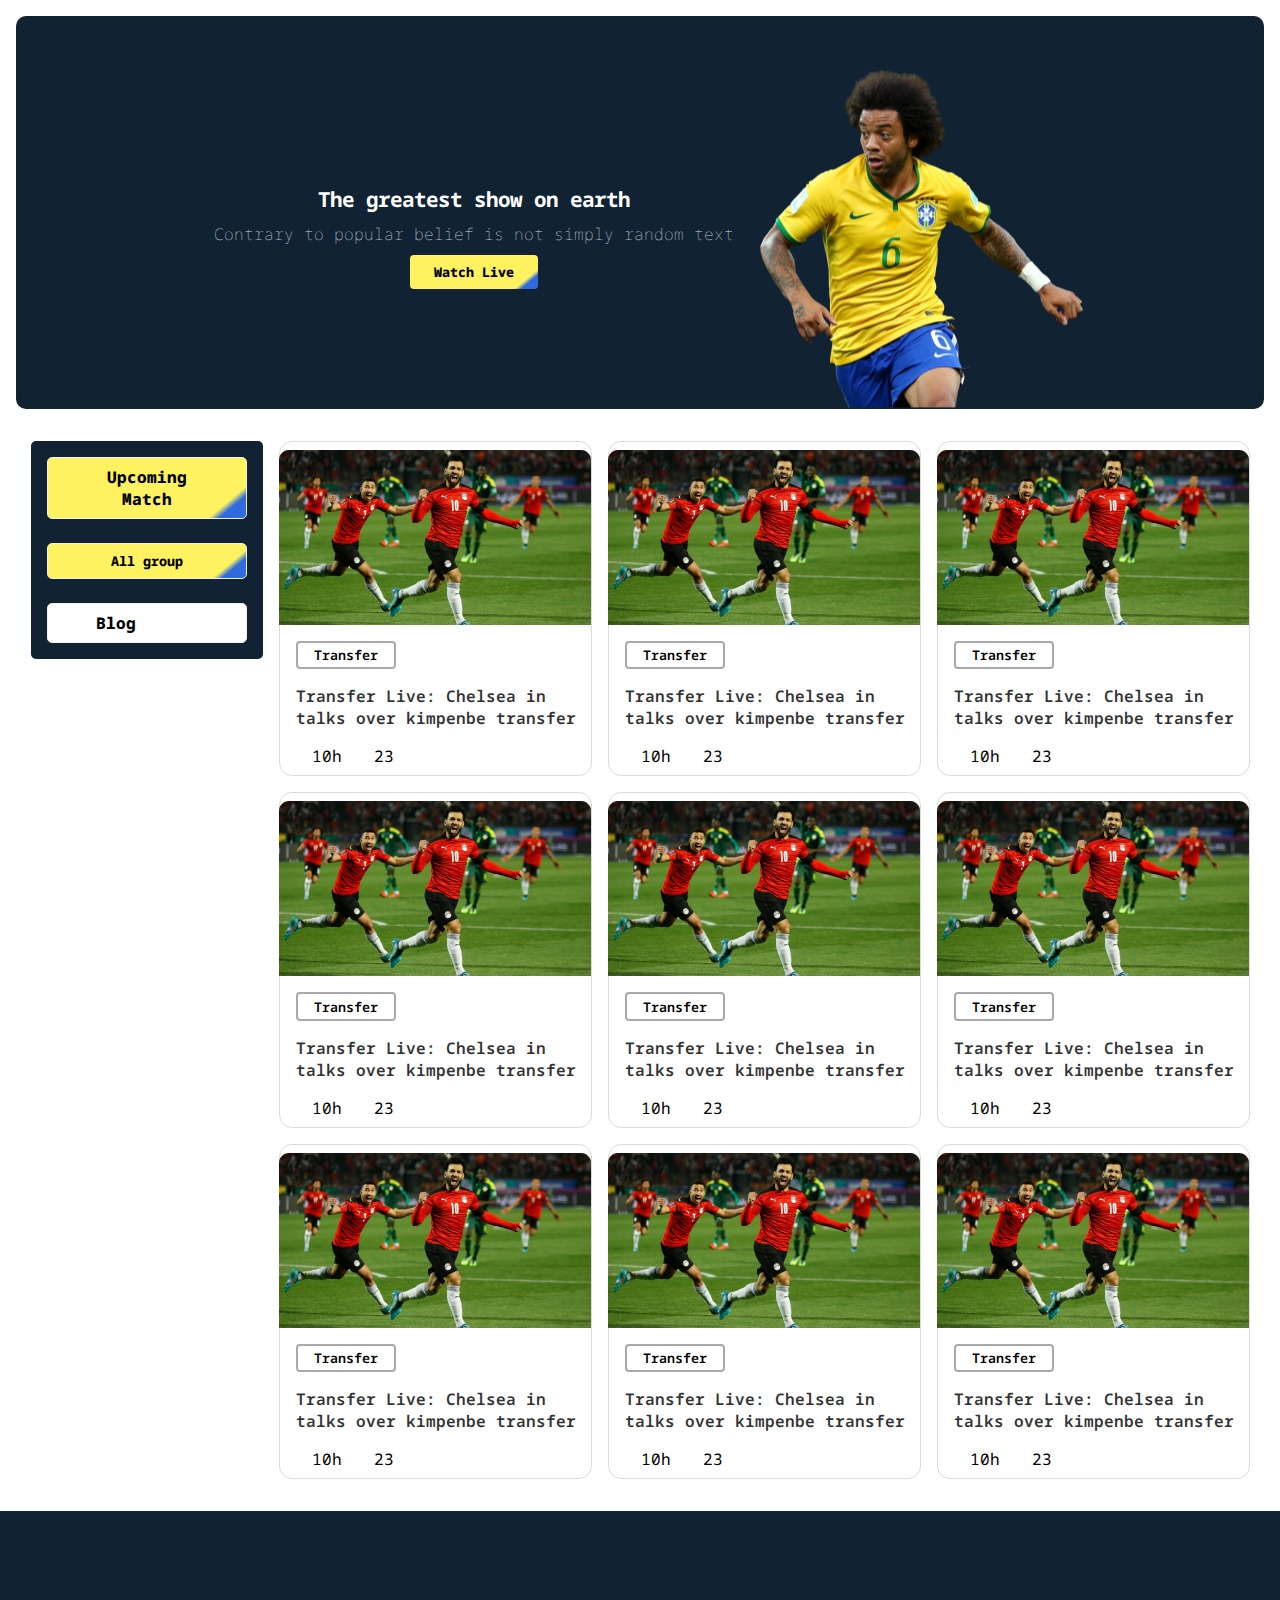
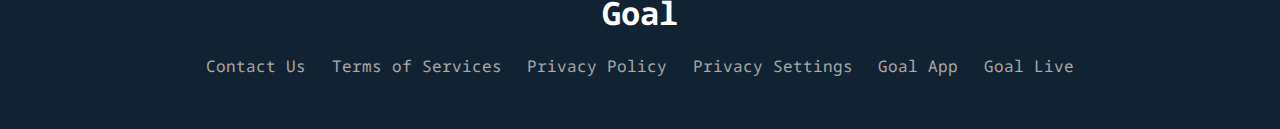
<file: index.html>
<!DOCTYPE html>
<html lang="en">

<head>
  <meta charset="UTF-8" />
  <meta http-equiv="X-UA-Compatible" content="IE=edge" />
  <meta name="viewport" content="width=device-width, initial-scale=1.0" />
  <title>World Cup</title>
  <!-- STYLESHEET -->
  <link rel="stylesheet" href="style.css" />
  <!-- FONT AWESOME CDN -->
  <link rel="stylesheet" href="https://cdnjs.cloudflare.com/ajax/libs/font-awesome/6.1.1/css/all.min.css"
    integrity="sha512-KfkfwYDsLkIlwQp6LFnl8zNdLGxu9YAA1QvwINks4PhcElQSvqcyVLLD9aMhXd13uQjoXtEKNosOWaZqXgel0g=="
    crossorigin="anonymous" referrerpolicy="no-referrer" />


</head>

<body>
  <!-- HEADER SECTION START -->
  <header id="header">
    <article class="hero text-container">
      <article class="text-container">
        <h1>The greatest show on earth</h1>
        <p>Contrary to popular belief is not simply random text</p>
        <button class="btn">
          Watch Live <i class="fas fa-arrow-right"></i>
        </button>
      </article>
      <div class="hero-image-container">
        <img src="./assets/Banner Image.png" />
      </div>
    </article>
  </header>
  <!-- HEADER SECTION END -->

  <!-- MAIN START -->
  <main id="main">
    <!-- POSTS SECTION START -->
    <section id="posts">
      <article class="posts-container">
        <div class="buttons">
          <a href="./index2.html" class="btn">Upcoming Match</a>
          <a><button class="btn">All group</button> </a>
          <a href="#" class="btn">Blog</a>
        </div>

        <article class="articles">

          <!-- ARTICLE START -->
          <article class="text-container">
            <img src="./assets/Blog Image.png" alt="" />
            <button>Transfer</button>
            <p>Transfer Live: Chelsea in talks over kimpenbe transfer</p>
            <div class="icon-container">
              <span><i class="fas fa-clock"></i> 10h</span>
              <span><i class="fas fa-comments"></i> 23</span>
            </div>
          </article>
          <!-- ARTICLE START -->
          <article class="text-container">
            <img src="./assets/Blog Image.png" alt="" />
            <button>Transfer</button>
            <p>Transfer Live: Chelsea in talks over kimpenbe transfer</p>
            <div class="icon-container">
              <span><i class="fas fa-clock"></i> 10h</span>
              <span><i class="fas fa-comments"></i> 23</span>
            </div>
          </article>
          <!-- ARTICLE START -->
          <article class="text-container">
            <img src="./assets/Blog Image.png" alt="" />
            <button>Transfer</button>
            <p>Transfer Live: Chelsea in talks over kimpenbe transfer</p>
            <div class="icon-container">
              <span><i class="fas fa-clock"></i> 10h</span>
              <span><i class="fas fa-comments"></i> 23</span>
            </div>
          </article>
          <!-- ARTICLE START -->
          <article class="text-container">
            <img src="./assets/Blog Image.png" alt="" />
            <button>Transfer</button>
            <p>Transfer Live: Chelsea in talks over kimpenbe transfer</p>
            <div class="icon-container">
              <span><i class="fas fa-clock"></i> 10h</span>
              <span><i class="fas fa-comments"></i> 23</span>
            </div>
          </article>
          <!-- ARTICLE START -->
          <article class="text-container">
            <img src="./assets/Blog Image.png" alt="" />
            <button>Transfer</button>
            <p>Transfer Live: Chelsea in talks over kimpenbe transfer</p>
            <div class="icon-container">
              <span><i class="fas fa-clock"></i> 10h</span>
              <span><i class="fas fa-comments"></i> 23</span>
            </div>
          </article>
          <!-- ARTICLE START -->
          <article class="text-container">
            <img src="./assets/Blog Image.png" alt="" />
            <button>Transfer</button>
            <p>Transfer Live: Chelsea in talks over kimpenbe transfer</p>
            <div class="icon-container">
              <span><i class="fas fa-clock"></i> 10h</span>
              <span><i class="fas fa-comments"></i> 23</span>
            </div>
          </article>
          <!-- ARTICLE START -->
          <article class="text-container">
            <img src="./assets/Blog Image.png" alt="" />
            <button>Transfer</button>
            <p>Transfer Live: Chelsea in talks over kimpenbe transfer</p>
            <div class="icon-container">
              <span><i class="fas fa-clock"></i> 10h</span>
              <span><i class="fas fa-comments"></i> 23</span>
            </div>
          </article>
          <!-- ARTICLE START -->
          <article class="text-container">
            <img src="./assets/Blog Image.png" alt="" />
            <button>Transfer</button>
            <p>Transfer Live: Chelsea in talks over kimpenbe transfer</p>
            <div class="icon-container">
              <span><i class="fas fa-clock"></i> 10h</span>
              <span><i class="fas fa-comments"></i> 23</span>
            </div>
          </article>
          <!-- ARTICLE START -->
          <article class="text-container">
            <img src="./assets/Blog Image.png" alt="" />
            <button>Transfer</button>
            <p>Transfer Live: Chelsea in talks over kimpenbe transfer</p>
            <div class="icon-container">
              <span><i class="fas fa-clock"></i> 10h</span>
              <span><i class="fas fa-comments"></i> 23</span>
            </div>
          </article>
        </article>
      </article>
    </section>
    <!-- POSTS SECTION END-->
    <!-- VIEW ALL BUTTON -->
    <button class="active btn">View All</button>
  </main>
  <!-- MAIN END -->

  <!-- FOOTER START -->
  <footer id="footer">
    <h1>Goal</h1>
    <div class="container">
      <span>Contact Us</span><span>Terms of Services</span><span>Privacy Policy</span><span>Privacy
        Settings</span><span>Goal App</span><span>Goal Live</span>
    </div>
    <!-- ICONS -->
    <div class="icon-container">
      <a href="https://www.facebook.com/"><i class="fa-brands fa-facebook"></i> </a>
      <a href="https://www.linkedin.com/"><i class="fa-brands fa-linkedin"></i></a>
      <a href="https://www.instagram.com/"><i class="fa-brands fa-instagram"></i></a>
    </div>
  </footer>
  <!-- FOOTER END-->
</body>

</html>
</file>
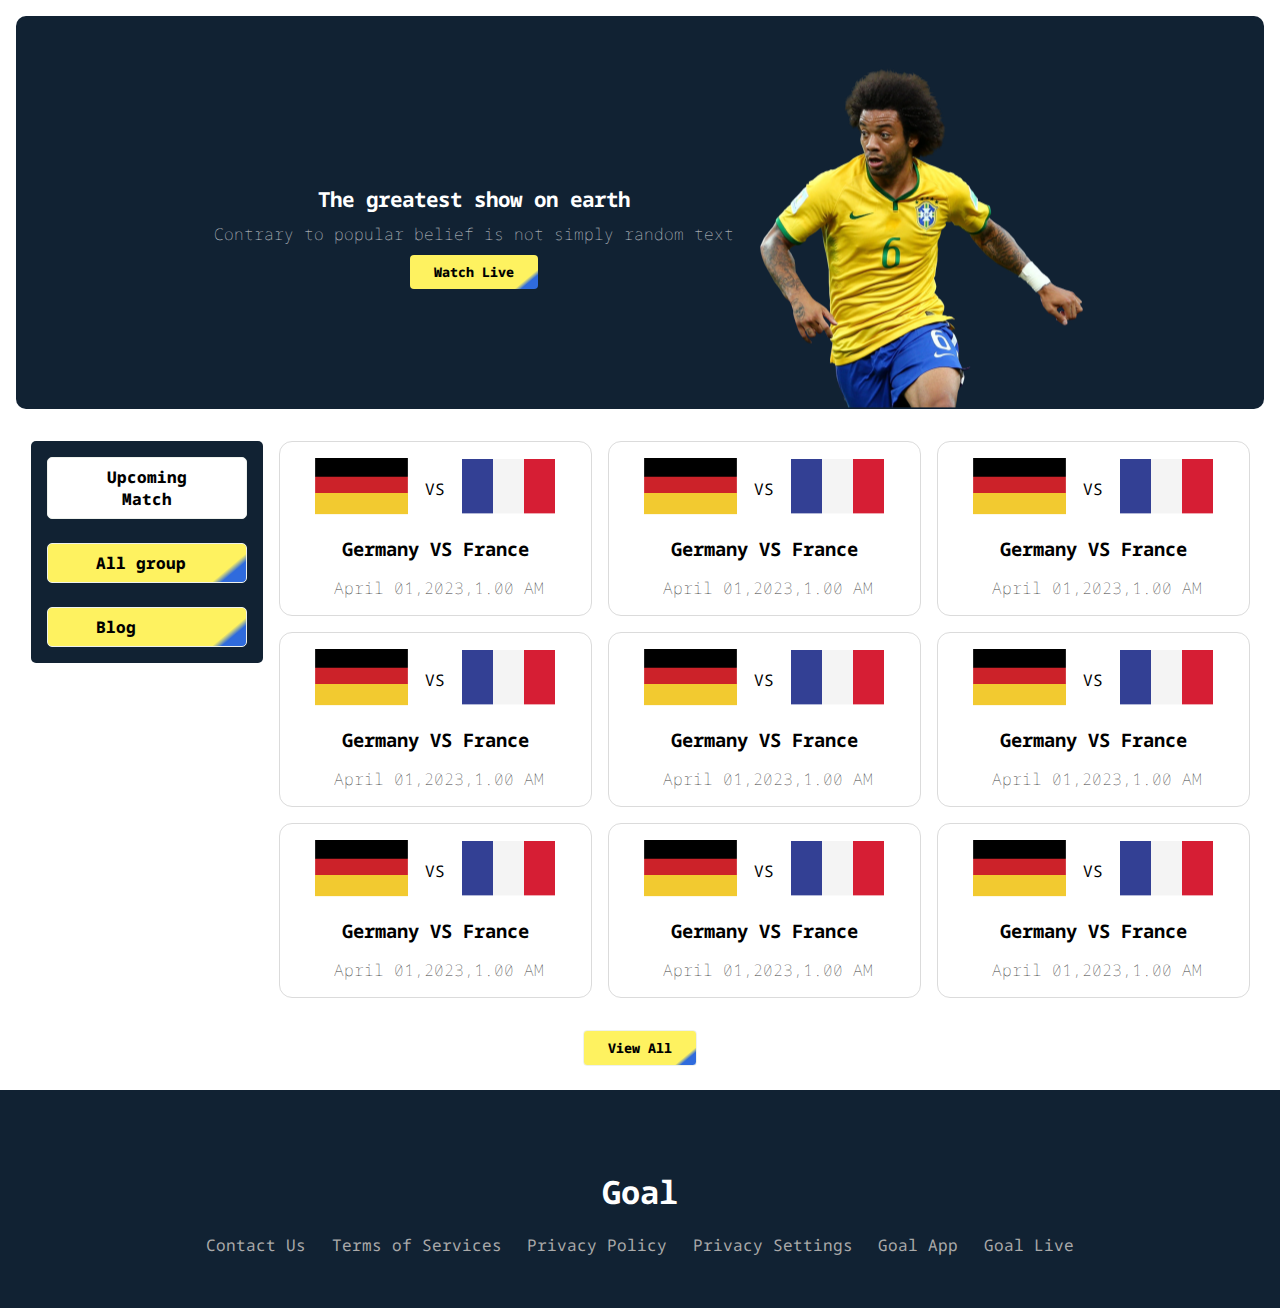
<file: index2.html>
<!DOCTYPE html>
<html lang="en">

<head>
    <meta charset="UTF-8" />
    <meta http-equiv="X-UA-Compatible" content="IE=edge" />
    <meta name="viewport" content="width=device-width, initial-scale=1.0" />
    <title>World Cup</title>
    <!-- STYLESHEET -->
    <link rel="stylesheet" href="style.css" />
    <!-- FONT AWESOME CDN -->
    <link rel="stylesheet" href="https://cdnjs.cloudflare.com/ajax/libs/font-awesome/6.1.1/css/all.min.css"
        integrity="sha512-KfkfwYDsLkIlwQp6LFnl8zNdLGxu9YAA1QvwINks4PhcElQSvqcyVLLD9aMhXd13uQjoXtEKNosOWaZqXgel0g=="
        crossorigin="anonymous" referrerpolicy="no-referrer" />

    <style>
        /* HEADER SECTION BUTTON */
        .hero button {
            border-radius: 4px;
        }

        /* POSTS SECTION BUTTON */
        .buttons a:first-child {
            background: white;
            text-align: center;
        }

        .buttons a:last-child {
            background: linear-gradient(140deg, #fef260 86%, #2f6bdd 90%);
        }

        /* MATCHES SECTION */
        #matches .text-container {
            padding: 1rem;
        }

        #matches .match-time {
            display: flex;
            justify-content: center;
            align-items: center;
            gap: 1rem;
        }

        #matches .text-container p {
            font-weight: 100;
        }

        /* CSS FOR BUTTON IN MAIN SECTION AT THE VERY END */
        button.active {
            display: none;
            margin: 1.5rem auto;
        }

        /* FOOTER CSS */
        footer .icon-container {
            justify-content: center;
            align-items: center;
        }

        footer .icon-container a i {
            color: white;
        }

        @media (min-width: 768px) {
            button.active {
                display: block;
            }

            @media (min-width: 768px) {
                button.active {
                    display: block;
                }
            }
        }
    </style>
</head>

<body>
    <!-- HEADER SECTION START -->
    <header id="header">
        <article class="hero text-container">
            <article class="text-container">
                <h1>The greatest show on earth</h1>
                <p>Contrary to popular belief is not simply random text</p>
                <button class="btn">
                    Watch Live <i class="fas fa-arrow-right"></i>
                </button>
            </article>
            <div class="hero-image-container">
                <img src="./assets/Banner Image.png" />
            </div>
        </article>
    </header>
    <!-- HEADER SECTION END -->

    <!-- MAIN START -->
    <main id="main">
        <!-- POSTS SECTION START -->
        <section id="matches">
            <article class="posts-container">

                <div class="buttons">
                    <a class="btn" href="#"> Upcoming Match</a>
                    <a class="btn" href="#">All group</a>
                    <a class="btn" href="./index.html">Blog</a>
                </div>

                <article class="articles">
                    <article class="text-container">
                        <div class="match-time">
                            <span><img src="./assets/germany Flag.png" alt="" /></span>
                            <span>VS</span>
                            <span><img src="./assets/Flag.png" alt="" /></span>
                        </div>
                        <h3>Germany VS France</h3>
                        <p>April 01,2023,1.00 AM</p>
                    </article>
                    <!-- ARTICLE START -->
                    <article class="text-container">
                        <div class="match-time">
                            <span><img src="./assets/germany Flag.png" alt="" /></span>
                            <span>VS</span>
                            <span><img src="./assets/Flag.png" alt="" /></span>
                        </div>
                        <h3>Germany VS France</h3>
                        <p>April 01,2023,1.00 AM</p>
                    </article>
                    <!-- ARTICLE START -->
                    <article class="text-container">
                        <div class="match-time">
                            <span><img src="./assets/germany Flag.png" alt="" /></span>
                            <span>VS</span>
                            <span><img src="./assets/Flag.png" alt="" /></span>
                        </div>
                        <h3>Germany VS France</h3>
                        <p>April 01,2023,1.00 AM</p>
                    </article>
                    <!-- ARTICLE START -->
                    <article class="text-container">
                        <div class="match-time">
                            <span><img src="./assets/germany Flag.png" alt="" /></span>
                            <span>VS</span>
                            <span><img src="./assets/Flag.png" alt="" /></span>
                        </div>
                        <h3>Germany VS France</h3>
                        <p>April 01,2023,1.00 AM</p>
                    </article>
                    <!-- ARTICLE START -->
                    <article class="text-container">
                        <div class="match-time">
                            <span><img src="./assets/germany Flag.png" alt="" /></span>
                            <span>VS</span>
                            <span><img src="./assets/Flag.png" alt="" /></span>
                        </div>
                        <h3>Germany VS France</h3>
                        <p>April 01,2023,1.00 AM</p>
                    </article>
                    <!-- ARTICLE START -->
                    <article class="text-container">
                        <div class="match-time">
                            <span><img src="./assets/germany Flag.png" alt="" /></span>
                            <span>VS</span>
                            <span><img src="./assets/Flag.png" alt="" /></span>
                        </div>
                        <h3>Germany VS France</h3>
                        <p>April 01,2023,1.00 AM</p>
                    </article>
                    <!-- ARTICLE START -->
                    <article class="text-container">
                        <div class="match-time">
                            <span><img src="./assets/germany Flag.png" alt="" /></span>
                            <span>VS</span>
                            <span><img src="./assets/Flag.png" alt="" /></span>
                        </div>
                        <h3>Germany VS France</h3>
                        <p>April 01,2023,1.00 AM</p>
                    </article>
                    <!-- ARTICLE START -->
                    <article class="text-container">
                        <div class="match-time">
                            <span><img src="./assets/germany Flag.png" alt="" /></span>
                            <span>VS</span>
                            <span><img src="./assets/Flag.png" alt="" /></span>
                        </div>
                        <h3>Germany VS France</h3>
                        <p>April 01,2023,1.00 AM</p>
                    </article>
                    <!-- ARTICLE START -->
                    <article class="text-container">
                        <div class="match-time">
                            <span><img src="./assets/germany Flag.png" alt="" /></span>
                            <span>VS</span>
                            <span><img src="./assets/Flag.png" alt="" /></span>
                        </div>
                        <h3>Germany VS France</h3>
                        <p>April 01,2023,1.00 AM</p>
                    </article>

                </article>
            </article>
        </section>
        <!-- POSTS SECTION END-->
        <!-- VIEW ALL BUTTON -->
        <button class="active btn">View All</button>
    </main>
    <!-- MAIN END -->

    <!-- FOOTER START -->
    <footer id="footer">
        <h1>Goal</h1>
        <div class="container">
            <span>Contact Us</span>
            <span>Terms of Services</span>
            <span>Privacy Policy</span>
            <span>Privacy Settings</span>
            <span>Goal App</span>
            <span>Goal Live</span>
        </div>
        <!-- ICONS -->
        <div class="icon-container">
            <a href="https://www.facebook.com/"><i class="fa-brands fa-facebook"></i>
            </a>
            <a href="https://www.linkedin.com/"><i class="fa-brands fa-linkedin"></i></a>
            <a href="https://www.instagram.com/"><i class="fa-brands fa-instagram"></i></a>
        </div>
    </footer>
    <!-- FOOTER END-->
</body>

</html>
</file>
<file: style.css>
@import url("https://fonts.googleapis.com/css2?family=Noto+Sans+Mono:wght@100;200;300;400;500;600;700;800;900&display=swap");
/******** CSS USED EVERYWHERE ********/
* {
  padding: 0;
  margin: 0;
  box-sizing: border-box;
  font-family: "Noto Sans Mono";
}
body {
  background-color: #fff;
}
footer,
section {
  margin: 2rem 0;
}
.btn {
  border-radius: 4px;
  padding: 0.5rem 1.5rem;
  font-weight: 800;
  background: linear-gradient(140deg, #fef260 86%, #2f6bdd 90%);
  border: 1px solid rgb(238, 241, 236);
}
a {
  text-decoration: none;
  border-radius: 5px;
  color: black;
}
/******** HEADER SECTION CSS START ********/
header {
  width: 100%;
  margin: auto;
  margin-bottom: 1rem;
}
header article.hero {
  background-color: #123;
  border-radius: 10px;
  color: #ffffff;
  padding: 3rem;
  padding-bottom: 0;
  margin: 1rem;
}
article.text-container {
  display: flex;
  flex-direction: column;
  justify-content: center;
  align-items: center;
  text-align: center;
  gap: 10px;
}
header article.text-container .text-container {
  display: flex;
  flex-direction: column;
  justify-content: center;
  align-items: center;
  padding: 1rem;
  gap: 10px;
}

article.text-container h1 {
  font-size: 1.3rem;
}
article.text-container p {
  opacity: 0.8;
  font-size: 1rem;
  font-weight: 100;
}
header .btn {
  border: 0px;
}
article.text-container .btn:hover {
  transform: scale(1.1);
}
.hero img {
  width: 100%;
  transform: translateY(1%);
}
/******** HEADER SECTION CSS END ********/

/******************** POSTS SECTION START **************/
.posts-container {
  display: flex;
  flex-direction: column;
  justify-content: center;
  align-items: center;
  gap: 1rem;
}
.buttons {
  display: flex;
  flex-direction: column;
  justify-content: center;
  align-items: center;
  padding: 1rem;
  border-radius: 5px;
  gap: 1.5rem;
  margin-bottom: 1rem;
}

.buttons .btn {
  padding: 0.5rem 3rem;
  font-weight: 800;
  border: 1px solid rgb(238, 241, 236);
  background: #fff;
  border-radius: 5px;
  width: 200px;
}
.buttons .btn {
  background: linear-gradient(140deg, #fef260 86%, #2f6bdd 90%);
}
.buttons a:first-child {
  text-align: center;
}
.buttons a:last-child {
  background: white;
}
.articles {
  display: grid;
  grid-template-columns: 1fr;
  gap: 1rem;
}
.posts-container .text-container {
  border: 0.1px solid #dbdbdb;
  border-radius: 13px;
  gap: 1rem;
  width: 313px;
  padding: 0.5rem;
  display: flex;
  flex-direction: column;
  justify-content: center;
  align-items: center;
  text-align: start;
}
.posts-container .text-container button {
  background-color: #fff;
  font-weight: 600;
  padding: 0.2rem 1rem;
  border: 2px solid #a9a9a9;
  border-radius: 4px;
  margin-left: 0.5rem;
  align-self: flex-start;
}

.posts-container .text-container p {
  margin-left: 0.5rem;
  font-weight: 600;
}
.icon-container {
  display: flex;
  align-self: flex-start;

  margin-left: 1.5rem;
  gap: 2rem;
}
/*************** POSTS SECTION END ********************/

/******** CSS FOR BUTTON IN MAIN SECTION AT THE VERY END ********/
button.active {
  display: none;
  margin: 1.5rem auto;
}
/*************** FOOTER SECTION START ******************/
footer {
  background-color: #123;
  padding: 5rem 0 2rem;
  color: white;
  margin: 0;
}
footer div.container {
  display: flex;
  flex-direction: column;
  align-items: center;
  justify-content: center;
  width: 100%;
}
footer h1 {
  border-bottom: 0.1px solid #dbdbdb;
  padding: 0 0 0.5rem;
  width: 80%;
  text-align: center;
  margin: auto;
}
footer span {
  padding: 0.8rem;
  color: #a9a9a9;
  border-bottom: 1px solid transparent;
  cursor: pointer;
}
footer span:hover {
  border-bottom: 1px solid #a9a9a9;
  transition: 1s;
}
footer .icon-container {
  justify-content: center;
  align-items: center;
  margin: 0;
  padding: 0.2rem;
}

footer .icon-container a i {
  color: white;
}
/********** FOOTER SECTION END ****************/

/******** CSS FOR IPAD ********/
@media (min-width: 768px) {
  /******** CSS FOR HEADER SECTION ********/
  article.text-container {
    flex-direction: row;
  }

  /******** CSS FOR HEADER SECTION ********/

  /******** CSS FOR POSTS SECTION ********/

  .buttons {
    display: flex;
    flex-direction: row;
  }
  .articles {
    grid-template-columns: 1fr 1fr;
    gap: 1rem;
  }
  /******** CSS FOR POSTS SECTION ********/

  /******** CSS FOR BUTTON IN MAIN SECTION AT THE VERY END ********/
  button.active {
    display: block;
  }

  /******** FOOTER SECTION START ********/
  footer div.container {
    flex-direction: row;
    width: 50%;
    margin: auto;
    flex-wrap: wrap;
  }
  footer h1 {
    border-bottom: none;
  }

  /******** FOOTER SECTION END ********/
}

@media (min-width: 1280px) {
  /******** CSS FOR POSTS SECTION ********/
  .posts-container {
    flex-direction: row;
  }
  .buttons {
    flex-direction: column;
    background-color: #123;
    align-self: baseline;
  }
  .articles {
    grid-template-columns: 1fr 1fr 1fr;
  }
  /******** CSS FOR BUTTON IN MAIN SECTION AT THE VERY END ********/
  button.active {
    display: none;
  }
  /******** FOOTER SECTION START ********/
  footer div.container {
    width: 100%;
  }
}
</file>
